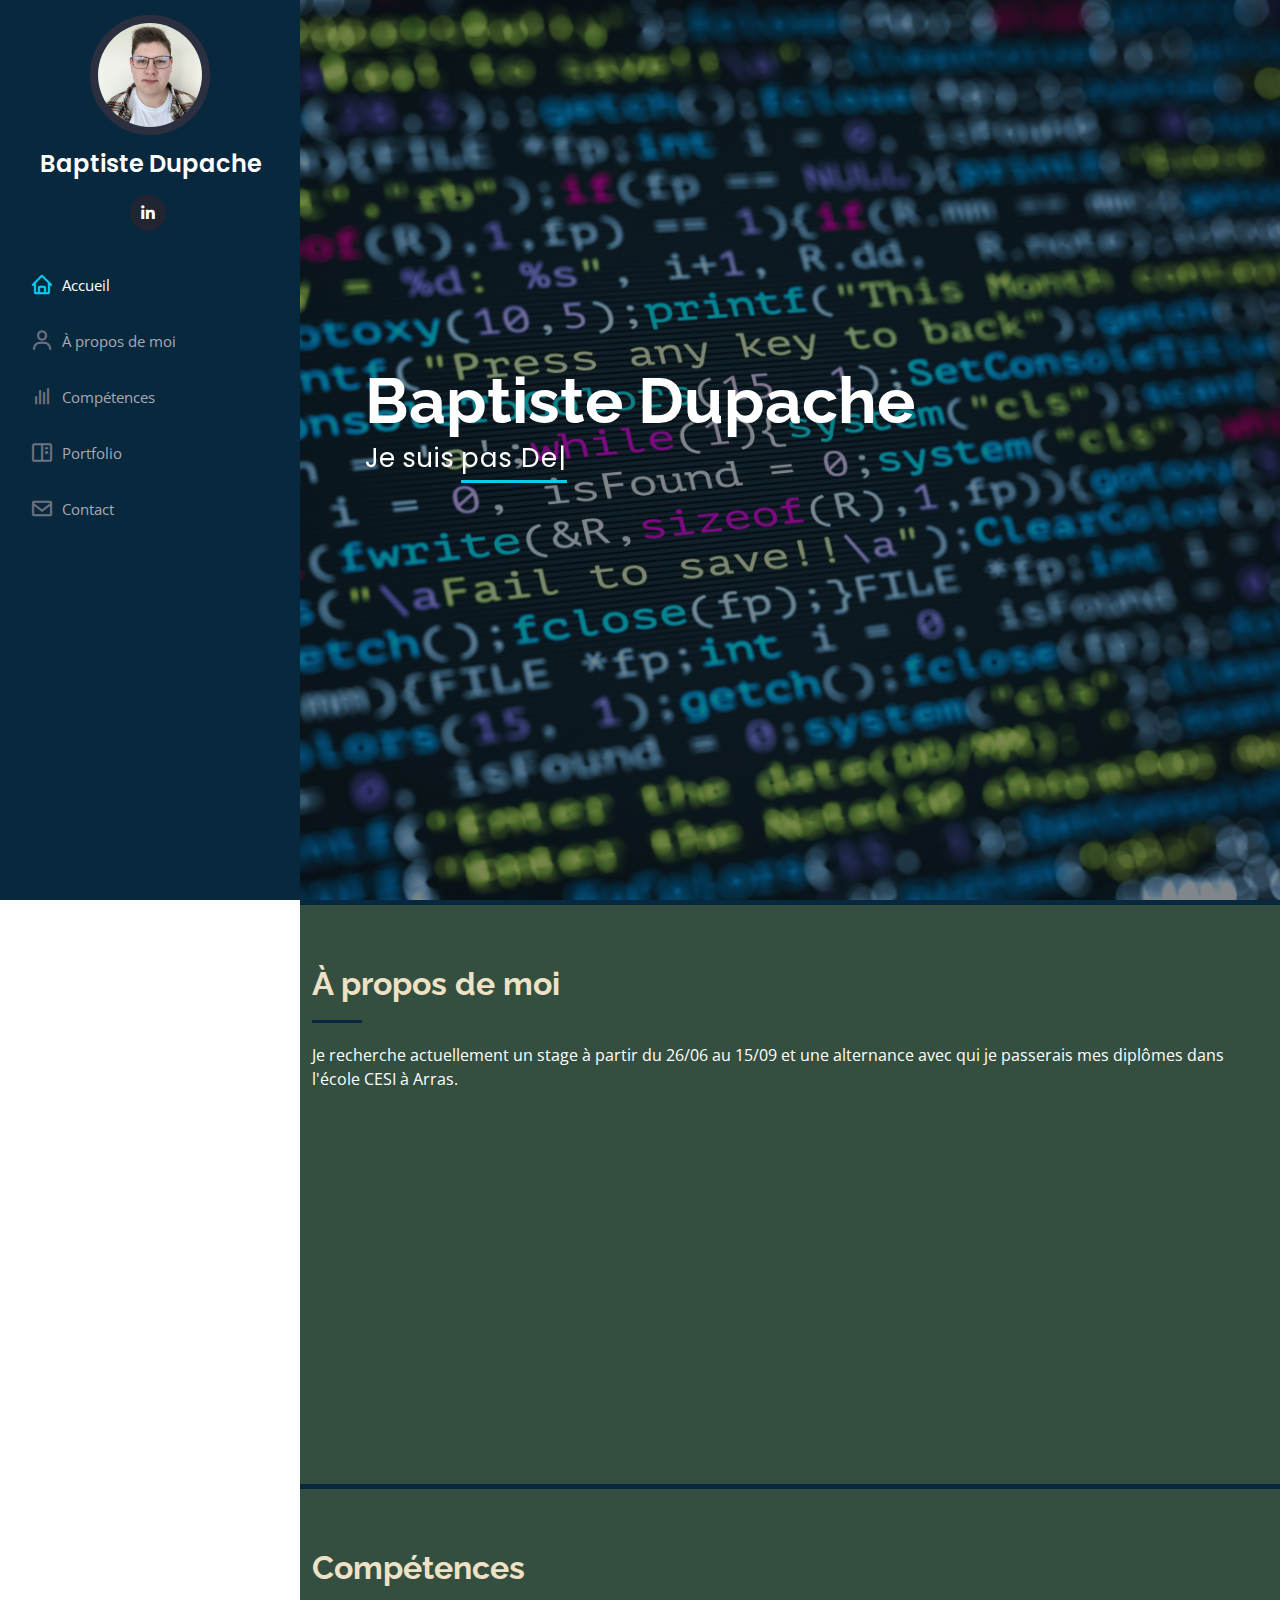
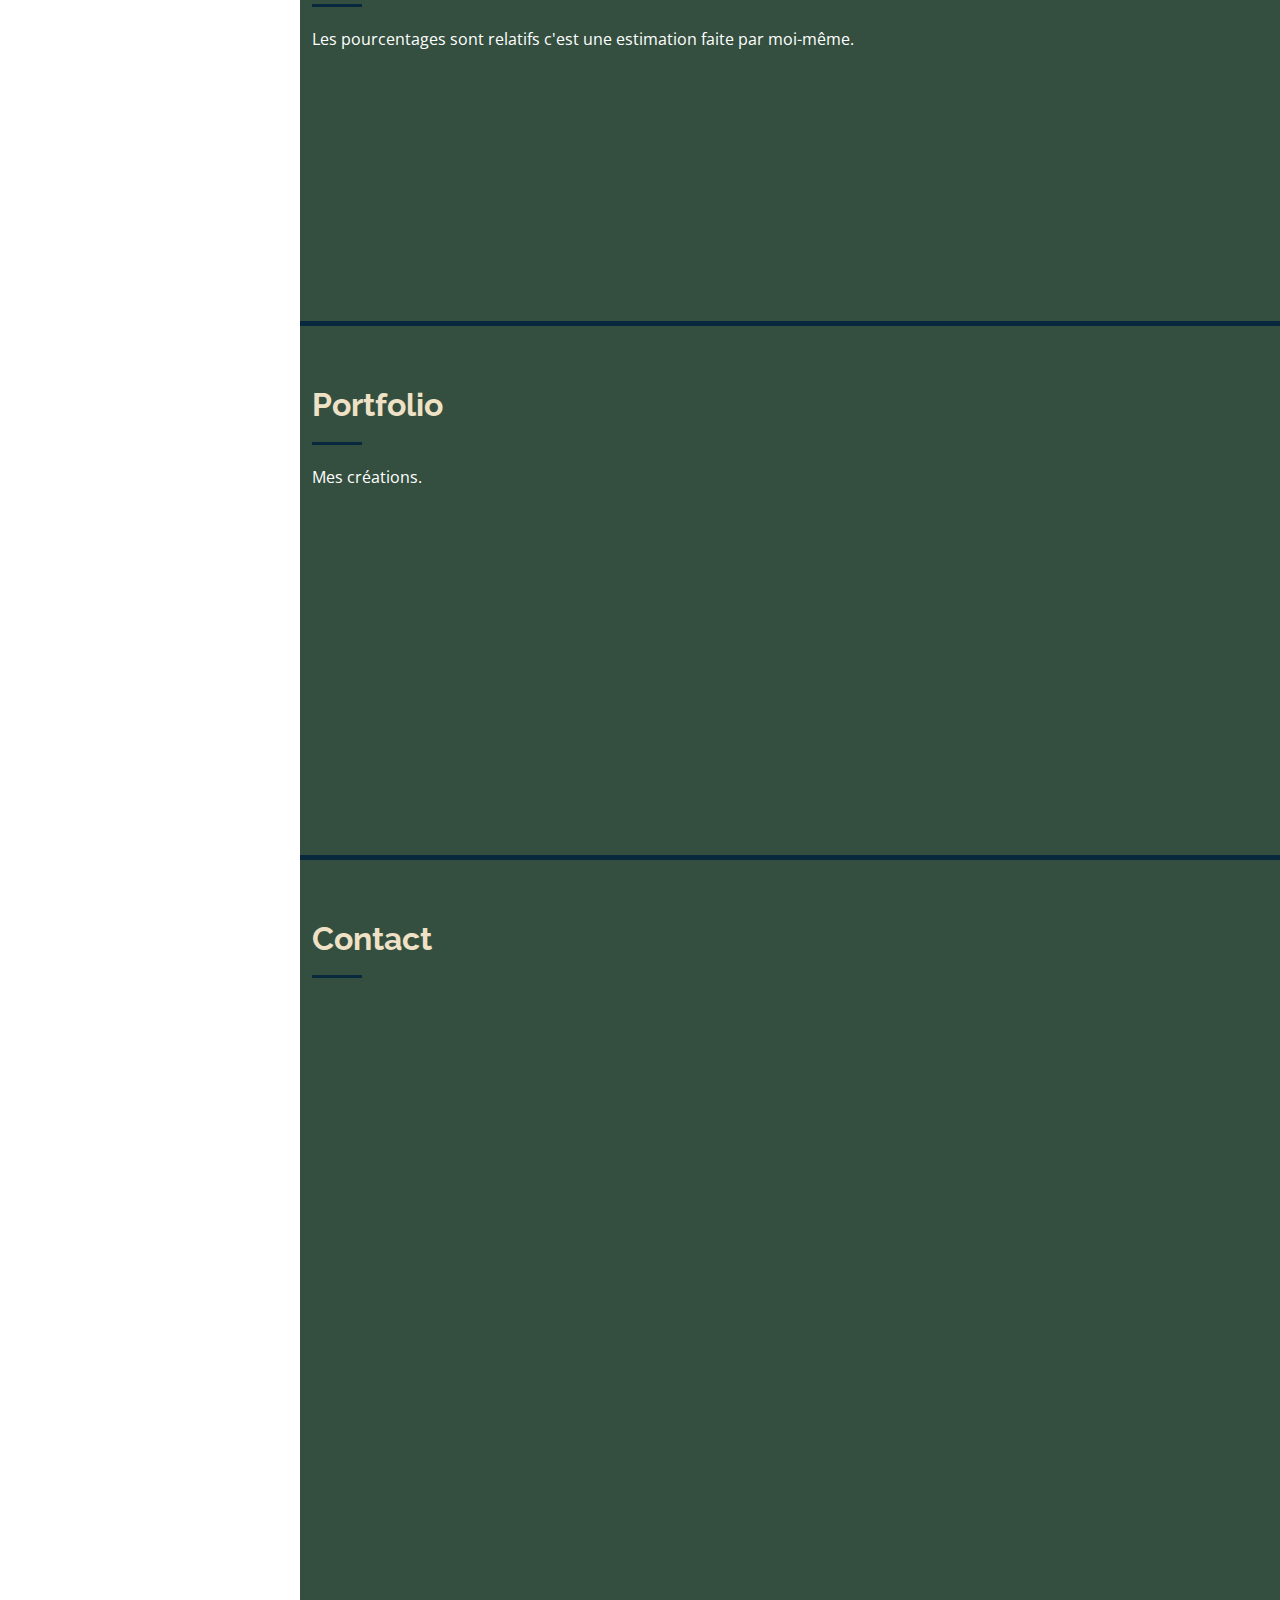
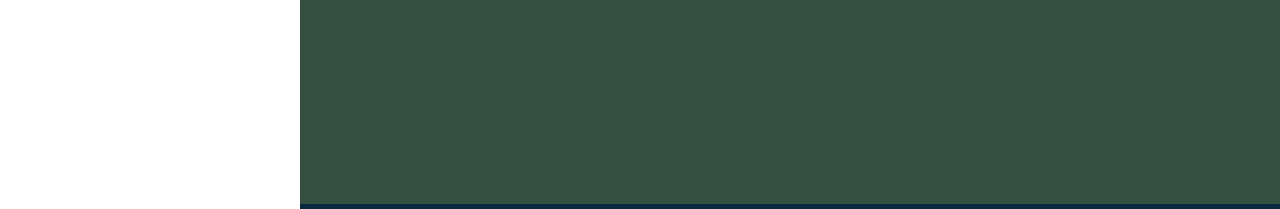
<file: index.html>
<!DOCTYPE html>
<html lang="fr">

<head>
    <meta charset="utf-8">
    <meta content="width=device-width, initial-scale=1.0" name="viewport">
    <meta content="" name="description">
    <meta content="" name="keywords">
    <title>Portfolio</title>
    <link href="../assets/img/favicon.png" rel="icon">
    <link
        href="https://fonts.googleapis.com/css?family=Open+Sans:300,300i,400,400i,600,600i,700,700i|Raleway:300,300i,400,400i,500,500i,600,600i,700,700i|Poppins:300,300i,400,400i,500,500i,600,600i,700,700i"
        rel="stylesheet">
    <link href="assets/vendor/aos/aos.css" rel="stylesheet">
    <link href="assets/vendor/bootstrap/css/bootstrap.min.css" rel="stylesheet">
    <link href="assets/vendor/bootstrap-icons/bootstrap-icons.css" rel="stylesheet">
    <link href="assets/vendor/boxicons/css/boxicons.min.css" rel="stylesheet">
    <link href="assets/vendor/glightbox/css/glightbox.min.css" rel="stylesheet">
    <link href="assets/vendor/swiper/swiper-bundle.min.css" rel="stylesheet">
    <link href="assets/css/light/light-style.css" rel="stylesheet">
    <!--<link href="assets/css/dark/style.css" rel="stylesheet">-->
</head>

<body>

    <!-- ======= Mobile nav toggle button ======= -->
    <i class="bi bi-list mobile-nav-toggle d-xl-none"></i>

    <!-- ======= Header ======= -->
    <header id="header">
        <div class="d-flex flex-column">

            <div class="profile">
                <img src="assets/img/pp.jpg" alt="" class="img-fluid rounded-circle">
                <h1 class="text-light"><a href="#">Baptiste Dupache</a></h1>
                <div class="social-links mt-3 text-center">
                    <a href="https://www.linkedin.com/in/baptiste-dupache-170640258/" target="_blank"
                        class="linkedin"><i class="bx bxl-linkedin"></i></a>
                </div>
            </div>

            <nav id="navbar" class="nav-menu navbar">
                <ul>
                    <li><a href="#hero" class="nav-link scrollto"><i class="bx bx-home"></i> <span>Accueil</span></a>
                    </li>
                    <li><a href="#about" class="nav-link scrollto"><i class="bx bx-user"></i> <span>À propos de
                                moi</span></a></li>
                    <li><a href="#skills" class="nav-link scrollto"><i class='bx bx-bar-chart'></i>
                            <span>Compétences</span></a></li>
                    <li><a href="#portfolio" class="nav-link scrollto"><i class="bx bx-book-content"></i>
                            <span>Portfolio</span></a></li>
                    <li><a href="#contact" class="nav-link scrollto"><i class="bx bx-envelope"></i>
                            <span>Contact</span></a></li>
                </ul>
            </nav><!-- .nav-menu -->
        </div>
    </header><!-- Fin Header -->



    <section id="hero" class="d-flex flex-column justify-content-center align-items-center">
        <div class="hero-container" data-aos="fade-in">
            <h1>Baptiste Dupache</h1>
            <p>Je suis <span class="typed" data-typed-items=" pas Designer, Développeur"></span></p>
        </div>
    </section>



    <main id="main">
        <section id="about" class="about">
            <div class="container">
                <div class="section-title">
                    <h2>À propos de moi</h2>
                    <p>Je recherche actuellement un stage à partir du 26/06 au 15/09 et une alternance avec qui je
                        passerais mes diplômes dans l'école CESI à Arras.</p>
                </div>
                <div class="row">
                    <div class="col-lg-4" data-aos="fade-right">
                        <img src="assets/img/pp.jpg" class="img-fluid" alt="">
                    </div>
                    <div class="col-lg-8 pt-4 pt-lg-0 content" data-aos="fade-left">
                        <h3>UI/UX Designer &amp; Web Developer.</h3>
                        <p class="fst-italic">J'apprends actuellement à les utiliser.</p>
                        <div class="row">
                            <div class="col-lg-6">
                                <ul>
                                    <li><i class="bi bi-chevron-right"></i> <strong>Date de naissance:</strong> <span>20
                                            Août 2004</span></li>
                                    <li><i class="bi bi-chevron-right"></i> <strong>Github:</strong> <span><a
                                                href="https://github.com/Veltako"
                                                target="_blank">https://github.com/Veltako</a></span></li>
                                    <li><i class="bi bi-chevron-right"></i> <strong>Tél:</strong> <span>+33 06 23 63 08
                                            86</span></li>
                                    <li><i class="bi bi-chevron-right"></i> <strong>Ville:</strong> <span>Lens,
                                            62300</span></li>
                                </ul>
                            </div>
                            <div class="col-lg-6">
                                <ul>
                                    <li><i class="bi bi-chevron-right"></i> <strong>Âge:</strong> <span>18 ans</span>
                                    </li>
                                    <li><i class="bi bi-chevron-right"></i> <strong>Niveau d'étude:</strong> <span>En
                                            formation</span></li>
                                    <li><i class="bi bi-chevron-right"></i> <strong>Email:</strong>
                                        <span>baptistedupache@gmail.com</span></li>
                                    <li><i class="bi bi-chevron-right"></i> <strong>Disponibilité:</strong> <span>Tout
                                            le temps</span></li>
                                </ul>
                            </div>
                        </div>
                    </div>
                </div>
            </div>
        </section>
        <section id="skills" class="skills section-bg">

            <div class="container">
                <div class="section-title">
                    <h2>Compétences</h2>
                    <p>Les pourcentages sont relatifs c'est une estimation faite par moi-même.</p>
                </div>

                <div class="row skills-content">
                    <div class="col-lg-6" data-aos="fade-up">
                        <div class="progress">
                            <span class="skill">HTML <i class="val">30%</i></span>
                            <div class="progress-bar-wrap">
                                <div class="progress-bar" role="progressbar" aria-valuenow="30" aria-valuemin="0"
                                    aria-valuemax="100"></div>
                            </div>
                        </div>

                        <div class="progress">
                            <span class="skill">CSS <i class="val">10%</i></span>
                            <div class="progress-bar-wrap">
                                <div class="progress-bar" role="progressbar" aria-valuenow="10" aria-valuemin="0"
                                    aria-valuemax="100"></div>
                            </div>
                        </div>

                        <div class="progress">
                            <span class="skill">JavaScript <i class="val">1%</i></span>
                            <div class="progress-bar-wrap">
                                <div class="progress-bar" role="progressbar" aria-valuenow="1" aria-valuemin="0"
                                    aria-valuemax="100"></div>
                            </div>
                        </div>
                    </div>

                    <div class="col-lg-6" data-aos="fade-up" data-aos-delay="100">
                        <div class="progress">
                            <span class="skill">PHP <i class="val">0%</i></span>
                            <div class="progress-bar-wrap">
                                <div class="progress-bar" role="progressbar" aria-valuenow="0" aria-valuemin="0"
                                    aria-valuemax="100"></div>
                            </div>
                        </div>

                        <div class="progress">
                            <span class="skill">WordPress/CMS <i class="val">0%</i></span>
                            <div class="progress-bar-wrap">
                                <div class="progress-bar" role="progressbar" aria-valuenow="0" aria-valuemin="0"
                                    aria-valuemax="100"></div>
                            </div>
                        </div>

                        <div class="progress">
                            <span class="skill">Photoshop <i class="val">5%</i></span>
                            <div class="progress-bar-wrap">
                                <div class="progress-bar" role="progressbar" aria-valuenow="5" aria-valuemin="0"
                                    aria-valuemax="100"></div>
                            </div>
                        </div>
                    </div>
                </div>
            </div>
        </section>
        <section id="portfolio" class="portfolio section-bg">
            <div class="container">

                <div class="section-title">
                    <h2>Portfolio</h2>
                    <p>Mes créations.</p>
                </div>

                <div class="row" data-aos="fade-up">
                    <div class="col-lg-12 d-flex justify-content-center">
                        <ul id="portfolio-flters">
                            <li data-filter="*" class="filter-active">Tout</li>
                            <li data-filter=".filter-app">App</li>
                            <li data-filter=".filter-card">Carte</li>
                            <li data-filter=".filter-web">Site</li>
                        </ul>
                    </div>
                </div>

                <div class="row portfolio-container" data-aos="fade-up" data-aos-delay="100">

                    <div class="col-lg-4 col-md-6 portfolio-item filter-web">
                        <div class="portfolio-wrap">
                            <img src="assets/img/portfolio/1610382903-4670-card.jpg" class="img-fluid"
                                alt="logo phasmophobia">
                            <div class="portfolio-links">
                                <a href="assets/img/portfolio/1610382903-4670-card.jpg"
                                    data-gallery="portfolioGallery" class="portfolio-lightbox" title="Site 1"><i
                                        class="bx bx-plus"></i></a>
                                <a href="portfolio-details.html" title="Plus de détails"><i class="bx bx-link"></i></a>
                            </div>
                        </div>
                    </div>

                </div>

            </div>
        </section>
        <section id="contact" class="contact">
            <div class="container">

                <div class="section-title">
                    <h2>Contact</h2>
                </div>

                <div class="row" data-aos="fade-in">

                    <div class="col-lg-5 d-flex align-items-stretch">
                        <div class="info">
                            <div class="address">
                                <i class="bi bi-geo-alt"></i>
                                <h4>Adresse:</h4>
                                <p>58 rue de bretagne, Lens 62300</p>
                            </div>

                            <div class="email">
                                <i class="bi bi-envelope"></i>
                                <h4>Email:</h4>
                                <p>baptistedupache@gmail.com</p>
                            </div>

                            <div class="phone">
                                <i class="bi bi-phone"></i>
                                <h4>Téléphone:</h4>
                                <p>+33 06 23 63 08 86</p>
                            </div>

                            <iframe
                                src="https://www.google.com/maps/embed?pb=!1m18!1m12!1m3!1d68381.90876490044!2d2.8281718185941482!3d50.436296922658435!2m3!1f0!2f0!3f0!3m2!1i1024!2i768!4f13.1!3m3!1m2!1s0x47dd305f6f4ca1b9%3A0x40af13e8163e670!2sLens!5e0!3m2!1sfr!2sfr!4v1678194215288!5m2!1sfr!2sfr"
                                frameborder="0" style="border:0; width: 100%; height: 290px;" allowfullscreen></iframe>
                        </div>

                    </div>

                    <div class="col-lg-7 mt-5 mt-lg-0 d-flex align-items-stretch">
                        <form action="assets/php/php-email-form.php" method="post" role="form" class="php-email-form">
                            <div class="row">

                                <div class="form-group col-md-6">
                                    <label for="name">Votre nom</label>
                                    <input type="text" name="name" class="form-control" id="name" required>
                                </div>

                                <div class="form-group col-md-6">
                                    <label for="name">Votre E-mail</label>
                                    <input type="email" class="form-control" name="email" id="email" required>
                                </div>
                            </div>

                            <div class="form-group">
                                <label for="name">Sujet</label>
                                <input type="text" class="form-control" name="subject" id="subject" required>
                            </div>

                            <div class="form-group">
                                <label for="name">Message</label>
                                <textarea class="form-control" name="message" rows="10" required></textarea>
                            </div>

                            <div class="form-group">
                                <label for="groupe" class="test">Type de contrat.</label>
                                <select name="groupe" id="groupe">
                                    <option value="0">Veuillez sélectionner le type de contrat</option>
                                    <option value="1">Stage</option>
                                    <option value="2">Alternance</option>
                                    <option value="3">Les deux</option>
                                </select>
                            </div>

                            <div class="my-3">
                                <div class="loading">Loading</div>
                                <div class="error-message"></div>
                                <div class="sent-message">Votre message à bien était envoyer. Merci!</div>
                            </div>
                            <div class="text-center"><button type="submit" value="Enregistrer">Envoyer un
                                    message</button></div>
                        </form>
                    </div>

                </div>

            </div>
        </section>
    </main>
    <a href="#" class="back-to-top d-flex align-items-center justify-content-center"><i
            class="bi bi-arrow-up-short"></i></a>
    <script src="assets/vendor/purecounter/purecounter_vanilla.js"></script>
    <script src="assets/vendor/aos/aos.js"></script>
    <script src="assets/vendor/bootstrap/js/bootstrap.bundle.min.js"></script>
    <script src="assets/vendor/glightbox/js/glightbox.min.js"></script>
    <script src="assets/vendor/isotope-layout/isotope.pkgd.min.js"></script>
    <script src="assets/vendor/swiper/swiper-bundle.min.js"></script>
    <script src="assets/vendor/typed.js/typed.min.js"></script>
    <script src="assets/vendor/waypoints/noframework.waypoints.js"></script>
    <script src="assets/vendor/php-email-form/validate.js"></script>
    <script src="assets/js/main.js"></script>

</body>

</html>
</file>
<file: assets/css/light/light-style.css>
/*--------------------------------------------------------------
# General
--------------------------------------------------------------*/
:root{
  --jaune: #ffec00;
  --rouge: #EEE1C6;
  --gris: /* #001b23 */ #08283E;
  --bleu: #0dcaf0;
  --bar: #888888;
  --bleuvomi: #00516a;
}

body {
  font-family: "Open Sans", sans-serif;
  color: #272829;
}

a {
  color: white;
  text-decoration: none;
}

a:hover {
  color: var(--bleu);
  text-decoration: none;
}

h1,
h2,
h3,
h4,
h5,
h6 {
  font-family: "Raleway", sans-serif;
}

/*--------------------------------------------------------------
# Back to top button
--------------------------------------------------------------*/
.back-to-top {
  position: fixed;
  visibility: hidden;
  opacity: 0;
  right: 15px;
  bottom: 15px;
  z-index: 996;
  background: var(--bleuvomi);
  border: 3px solid black;
  width: 40px;
  height: 40px;
  border-radius: 50px;
  transition: all 0.4s;
}

.back-to-top i {
  font-size: 28px;
  color: #ffffff;
  line-height: 0;
}

.back-to-top.active {
  visibility: visible;
  opacity: 1;
}

/*--------------------------------------------------------------
# Header
--------------------------------------------------------------*/
#header {
  position: fixed;
  top: 0;
  left: 0;
  bottom: 0;
  width: 300px;
  transition: all ease-in-out 0.5s;
  z-index: 9997;
  transition: all 0.5s;
  padding: 0 15px;
  background: var(--gris);
  overflow-y: auto;
}

#header .profile img {
  margin: 15px auto;
  display: block;
  width: 120px;
  border: 8px solid #2c2f3f;
}

#header .profile h1 {
  font-size: 24px;
  margin: 0;
  padding: 0;
  font-weight: 600;
  -moz-text-align-last: center;
  text-align-last: center;
  font-family: "Poppins", sans-serif;
}

#header .profile h1 a,
#header .profile h1 a:hover {
  color: #fff;
  text-decoration: none;
}

#header .profile .social-links a {
  font-size: 18px;
  display: inline-block;
  background: #212431;
  color: #fff;
  line-height: 1;
  padding: 8px 0;
  margin-right: 4px;
  border-radius: 50%;
  text-align: center;
  width: 36px;
  height: 36px;
  transition: 0.3s;
}

#header .profile .social-links a:hover {
  background: var(--bleu);
  color: #050011;
  text-decoration: none;
}

.line{
  border-top: var(--bleu);
}

#main {
  margin-left: 300px;
}

@media (max-width: 1199px) {
  #header {
    left: -300px;
  }

  #main {
    margin-left: 0;
  }
}

/*--------------------------------------------------------------
# Navigation Menu
--------------------------------------------------------------*/
/* Desktop Navigation */
.nav-menu {
  padding: 30px 0 0 0;
}

.nav-menu * {
  margin: 0;
  padding: 0;
  list-style: none;
}

.nav-menu>ul>li {
  position: relative;
  white-space: nowrap;
}

.nav-menu a,
.nav-menu a:focus {
  display: flex;
  align-items: center;
  color: #a8a9b4;
  padding: 12px 15px;
  margin-bottom: 8px;
  transition: 0.3s;
  font-size: 15px;
}

.nav-menu a i,
.nav-menu a:focus i {
  font-size: 24px;
  padding-right: 8px;
  color: #6f7180;
}

.nav-menu a:hover,
.nav-menu .active,
.nav-menu .active:focus,
.nav-menu li:hover>a {
  text-decoration: none;
  color: #fff;
}

.nav-menu a:hover i,
.nav-menu .active i,
.nav-menu .active:focus i,
.nav-menu li:hover>a i {
  color: var(--bleu);
}

/* Mobile Navigation */
.mobile-nav-toggle {
  position: fixed;
  right: 15px;
  top: 15px;
  z-index: 9998;
  border: 0;
  font-size: 24px;
  transition: all 0.4s;
  outline: none !important;
  background-color: #000000;
  color: #ffffff;
  width: 40px;
  height: 40px;
  display: inline-flex;
  align-items: center;
  justify-content: center;
  line-height: 0;
  border-radius: 50px;
  cursor: pointer;
}

.mobile-nav-active {
  overflow: hidden;
}

.mobile-nav-active #header {
  left: 0;
}

/*--------------------------------------------------------------
# Hero Section
--------------------------------------------------------------*/
#hero {
  width: 100%;
  height: 100vh;
  background: url("../../img/space.jpg") top center;
  background-size: cover;
}

#hero:before {
  content: "";
  background: rgba(5, 13, 24, 0.5);
  position: absolute;
  bottom: 0;
  top: 0;
  left: 0;
  right: 0;
  z-index: 1;
}

#hero .hero-container {
  position: relative;
  z-index: 2;
  min-width: 300px;
}

#hero h1 {
  margin: 0 0 10px 0;
  font-size: 64px;
  font-weight: 700;
  line-height: 56px;
  color: #fff;
}

#hero p {
  color: #fff;
  margin-bottom: 50px;
  font-size: 26px;
  font-family: "Poppins", sans-serif;
}

#hero p span {
  color: #fff;
  padding-bottom: 4px;
  letter-spacing: 1px;
  border-bottom: 3px solid var(--bleu);
}

@media (min-width: 1024px) {
  #hero {
    background-attachment: fixed;
  }
}

@media (max-width: 768px) {
  #hero h1 {
    font-size: 28px;
    line-height: 36px;
  }

  #hero h2 {
    font-size: 18px;
    line-height: 24px;
    margin-bottom: 30px;
  }
}

/*--------------------------------------------------------------
# Sections General
--------------------------------------------------------------*/
section {
  padding: 60px 0;
  overflow: hidden;
}

.section-bg {
  background: #344f3f;
}

.section-title {
  padding-bottom: 30px;
  color: white;
}

.section-title h2 {
  font-size: 32px;
  font-weight: bold;
  margin-bottom: 20px;
  padding-bottom: 20px;
  position: relative;
  color: var(--rouge);
}

.section-title h2::after {
  content: "";
  position: absolute;
  display: block;
  width: 50px;
  height: 3px;
  background: var(--gris);
  bottom: 0;
  left: 0;
}

.section-title p {
  margin-bottom: 0;
}

.about{
  background: #344f3f;
   border-top: 5px solid var(--gris);
  border-bottom: 5px solid var(--gris);
}

.contact{
  background: #344f3f;
  border-top: 5px solid var(--gris);
  border-bottom: 5px solid var(--gris);
}

.skills{
  background: #344f3f;
   border-bottom: 5px solid var(--gris);
}

/*--------------------------------------------------------------
# About
--------------------------------------------------------------*/
.about .content h3 {
  font-weight: 700;
  font-size: 26px;
  color: var(--rouge);
}

.about .content ul {
  list-style: none;
  padding: 0;
}

.about .content ul li {
  margin-bottom: 20px;
  display: flex;
  align-items: center;
}

.about .content ul strong {
  margin-right: 10px;
}

.about .content ul i {
  font-size: 16px;
  margin-right: 5px;
  color: var(--rouge);
  line-height: 0;
}

.fst-italic {
  color: white;
  margin-bottom: 20px;
}

.col-lg-6 li {
  color: #ffffff;
}

/*--------------------------------------------------------------
# Skills
--------------------------------------------------------------*/
.skills .progress {
  height: 60px;
  display: block;
  background: none;
  border-radius: 0;
}

.skills .progress .skill {
  padding: 0;
  margin: 0 0 6px 0;
  text-transform: uppercase;
  display: block;
  font-weight: 600;
  font-family: "Poppins", sans-serif;
  color: #ffffff;
}

.skills .progress .skill .val {
  float: right;
  font-style: normal;
}

.skills .progress-bar-wrap {
  background: var(--bar);
  height: 10px;
}

.skills .progress-bar {
  width: 1px;
  height: 10px;
  transition: 0.9s;
  background-color: var(--gris);
}

/*--------------------------------------------------------------
# Portfolio
--------------------------------------------------------------*/
.portfolio .portfolio-item {
  margin-bottom: 30px;
}

.portfolio #portfolio-flters {
  padding: 0;
  margin: 0 auto 35px auto;
  list-style: none;
  text-align: center;
  background: var(--gris);
  border-radius: 50px;
  padding: 2px 15px;
}

.portfolio #portfolio-flters li {
  cursor: pointer;
  display: inline-block;
  padding: 10px 15px 8px 15px;
  font-size: 14px;
  font-weight: 600;
  line-height: 1;
  text-transform: uppercase;
  color: #3f3f3f;
  margin-bottom: 5px;
  transition: all 0.3s ease-in-out;
}

.portfolio #portfolio-flters li:hover,
.portfolio #portfolio-flters li.filter-active {
  color: var(--bleu);
}

.portfolio #portfolio-flters li:last-child {
  margin-right: 0;
}

.portfolio .portfolio-wrap {
  transition: 0.3s;
  position: relative;
  overflow: hidden;
  z-index: 1;
}

.portfolio .portfolio-wrap::before {
  content: "";
  background: rgba(255, 255, 255, 0.5);
  position: absolute;
  left: 0;
  right: 0;
  top: 0;
  bottom: 0;
  transition: all ease-in-out 0.3s;
  z-index: 2;
  opacity: 0;
}

.portfolio .portfolio-wrap .portfolio-links {
  opacity: 1;
  left: 0;
  right: 0;
  bottom: -60px;
  z-index: 3;
  position: absolute;
  transition: all ease-in-out 0.3s;
  display: flex;
  justify-content: center;
}

.portfolio .portfolio-wrap .portfolio-links a {
  color: #000000;
  font-size: 28px;
  text-align: center;
  background: var(--rouge);
  transition: 0.3s;
  width: 50%;
}

.portfolio .portfolio-wrap .portfolio-links a:hover {
  background: #000000;
  color: var(--bleu);
}

.portfolio .portfolio-wrap .portfolio-links a+a {
  border-left: 1px solid #000000;
}

.portfolio .portfolio-wrap:hover::before {
  top: 0;
  left: 0;
  right: 0;
  bottom: 0;
  opacity: 1;
}

.portfolio .portfolio-wrap:hover .portfolio-links {
  opacity: 1;
  bottom: 0;
}

/*--------------------------------------------------------------
# Portfolio Details
--------------------------------------------------------------*/
.portfolio-details {
  padding-top: 40px;
}

.portfolio-details .portfolio-details-slider img {
  width: 100%;
}

.portfolio-details .portfolio-details-slider .swiper-pagination {
  margin-top: 20px;
  position: relative;
}

.portfolio-details .portfolio-details-slider .swiper-pagination .swiper-pagination-bullet-active {
  background-color: var(--rouge);
}

.portfolio-details .portfolio-info {
  padding: 30px;
  box-shadow: 0px 0 30px rgba(5, 13, 24, 0.08);
}

.portfolio-details .portfolio-info h3 {
  font-size: 22px;
  font-weight: 700;
  margin-bottom: 20px;
  padding-bottom: 20px;
  border-bottom: 1px solid #eee;
}

.portfolio-details .portfolio-info ul {
  list-style: none;
  padding: 0;
  font-size: 15px;
}

.portfolio-details .portfolio-info ul li+li {
  margin-top: 10px;
}

.portfolio-details .portfolio-description {
  padding-top: 30px;
}

.portfolio-details .portfolio-description h2 {
  font-size: 26px;
  font-weight: 700;
  margin-bottom: 20px;
}

.portfolio-details .portfolio-description p {
  padding: 0;
}

/*--------------------------------------------------------------
# Contact
--------------------------------------------------------------*/
.contact {
  padding-bottom: 130px;
}

.contact .info {
  padding: 30px;
  background: var(--gris);
  width: 100%;
  box-shadow: 0 0 24px 0 rgba(0, 0, 0, 0.12);
}

.contact .info i {
  font-size: 20px;
  float: left;
  width: 44px;
  height: 44px;
  background: var(--bleuvomi);
  display: flex;
  justify-content: center;
  align-items: center;
  border-radius: 50px;
  transition: all 0.3s ease-in-out;
}

.contact .info h4 {
  padding: 0 0 0 60px;
  font-size: 22px;
  font-weight: 600;
  margin-bottom: 5px;
  color: #ffffff;
}

.contact .info p {
  padding: 0 0 10px 60px;
  margin-bottom: 20px;
  font-size: 14px;
  color: rgb(173, 173, 173);
}

.contact .info .email p {
  padding-top: 5px;
}

.contact .info .email:hover i,
.contact .info .address:hover i,
.contact .info .phone:hover i {
  background: var(--bleu);
  color: #000000;
}

.contact .php-email-form {
  width: 100%;
  padding: 30px;
  background: var(--gris);
  color: white;
  box-shadow: 0 0 24px 0 rgba(0, 0, 0, 0.12);
}

.contact .php-email-form .form-group {
  padding-bottom: 8px;
}

.contact .php-email-form .validate {
  display: none;
  color: red;
  margin: 0 0 15px 0;
  font-weight: 400;
  font-size: 13px;
}

.contact .php-email-form .error-message {
  display: none;
  color: #fff;
  background: #ed3c0d;
  text-align: left;
  padding: 15px;
  font-weight: 600;
}

.contact .php-email-form .error-message br+br {
  margin-top: 25px;
}

.contact .php-email-form .sent-message {
  display: none;
  color: #fff;
  background: #18d26e;
  text-align: center;
  padding: 15px;
  font-weight: 600;
}

.contact .php-email-form .loading {
  display: none;
  background: #fff;
  text-align: center;
  padding: 15px;
}

.contact .php-email-form .loading:before {
  content: "";
  display: inline-block;
  border-radius: 50%;
  width: 24px;
  height: 24px;
  margin: 0 10px -6px 0;
  border: 3px solid #18d26e;
  border-top-color: #eee;
  -webkit-animation: animate-loading 1s linear infinite;
  animation: animate-loading 1s linear infinite;
}

.contact .php-email-form .form-group {
  margin-bottom: 15px;
}

.contact .php-email-form label {
  padding-bottom: 8px;
}

.contact .php-email-form input,
.contact .php-email-form textarea {
  border-radius: 0;
  box-shadow: none;
  font-size: 14px;
}

.contact .php-email-form input {
  height: 44px;
  background: rgb(232, 232, 232);
}

.contact .php-email-form textarea {
  padding: 10px 15px;
  background: rgb(232, 232, 232);
}

.contact .php-email-form button[type=submit] {
  background: var(--bleuvomi);
  border: 0;
  padding: 10px 24px;
  color: #000000;
  transition: 0.4s;
  border-radius: 4px;
}

.contact .php-email-form button[type=submit]:hover {
  background: var(--bleu);
}

@-webkit-keyframes animate-loading {
  0% {
    transform: rotate(0deg);
  }

  100% {
    transform: rotate(360deg);
  }
}

@keyframes animate-loading {
  0% {
    transform: rotate(0deg);
  }

  100% {
    transform: rotate(360deg);
  }
}
/*--------------------------------------------------------------
# Footer
--------------------------------------------------------------*/
#footer {
  padding: 15px;
  color: #f4f6fd;
  font-size: 14px;
  position: fixed;
  left: 0;
  bottom: 0;
  width: 300px;
  z-index: 9999;
  background: #040b14;
}

#footer .copyright {
  text-align: center;
}

#footer .credits {
  padding-top: 5px;
  text-align: center;
  font-size: 13px;
  color: #eaebf0;
}

@media (max-width: 1199px) {
  #footer {
    position: static;
    width: auto;
    padding-right: 20px;
  }
}

/*--------------------------------------------------------------
. Card
--------------------------------------------------------------*/
</file>
<file: assets/css/dark/style.css>
/*--------------------------------------------------------------
# General
--------------------------------------------------------------*/
:root{
  --jaune: #ffec00;
}

body {
  font-family: "Open Sans", sans-serif;
  color: #272829;
}

a {
  color: var(--jaune);
  text-decoration: none;
}

a:hover {
  color: var(--jaune);
  text-decoration: none;
}

h1,
h2,
h3,
h4,
h5,
h6 {
  font-family: "Raleway", sans-serif;
}

/*--------------------------------------------------------------
# Back to top button
--------------------------------------------------------------*/
.back-to-top {
  position: fixed;
  visibility: hidden;
  opacity: 0;
  right: 15px;
  bottom: 15px;
  z-index: 996;
  background: black;
  border: 3px solid black;
  width: 40px;
  height: 40px;
  border-radius: 50px;
  transition: all 0.4s;
}

.back-to-top i {
  font-size: 28px;
  color: #ffffff;
  line-height: 0;
}

.back-to-top:hover {
  background: var(--jaune);
}

.back-to-top.active {
  visibility: visible;
  opacity: 1;
}

/*--------------------------------------------------------------
# Header
--------------------------------------------------------------*/
#header {
  position: fixed;
  top: 0;
  left: 0;
  bottom: 0;
  width: 300px;
  transition: all ease-in-out 0.5s;
  z-index: 9997;
  transition: all 0.5s;
  padding: 0 15px;
  background: #000000;
  overflow-y: auto;
}

#header .profile img {
  margin: 15px auto;
  display: block;
  width: 120px;
  border: 8px solid #2c2f3f;
}

#header .profile h1 {
  font-size: 24px;
  margin: 0;
  padding: 0;
  font-weight: 600;
  -moz-text-align-last: center;
  text-align-last: center;
  font-family: "Poppins", sans-serif;
}

#header .profile h1 a,
#header .profile h1 a:hover {
  color: #fff;
  text-decoration: none;
}

#header .profile .social-links a {
  font-size: 18px;
  display: inline-block;
  background: #212431;
  color: #fff;
  line-height: 1;
  padding: 8px 0;
  margin-right: 4px;
  border-radius: 50%;
  text-align: center;
  width: 36px;
  height: 36px;
  transition: 0.3s;
}

#header .profile .social-links a:hover {
  background: var(--jaune);
  color: #050011;
  text-decoration: none;
}

.line{
  border-top: var(--jaune);
}

#main {
  margin-left: 300px;
}

@media (max-width: 1199px) {
  #header {
    left: -300px;
  }

  #main {
    margin-left: 0;
  }
}

/*--------------------------------------------------------------
# Navigation Menu
--------------------------------------------------------------*/
/* Desktop Navigation */
.nav-menu {
  padding: 30px 0 0 0;
}

.nav-menu * {
  margin: 0;
  padding: 0;
  list-style: none;
}

.nav-menu>ul>li {
  position: relative;
  white-space: nowrap;
}

.nav-menu a,
.nav-menu a:focus {
  display: flex;
  align-items: center;
  color: #a8a9b4;
  padding: 12px 15px;
  margin-bottom: 8px;
  transition: 0.3s;
  font-size: 15px;
}

.nav-menu a i,
.nav-menu a:focus i {
  font-size: 24px;
  padding-right: 8px;
  color: #6f7180;
}

.nav-menu a:hover,
.nav-menu .active,
.nav-menu .active:focus,
.nav-menu li:hover>a {
  text-decoration: none;
  color: #fff;
}

.nav-menu a:hover i,
.nav-menu .active i,
.nav-menu .active:focus i,
.nav-menu li:hover>a i {
  color: var(--jaune);
}

/* Mobile Navigation */
.mobile-nav-toggle {
  position: fixed;
  right: 15px;
  top: 15px;
  z-index: 9998;
  border: 0;
  font-size: 24px;
  transition: all 0.4s;
  outline: none !important;
  background-color: #000000;
  color: #ffffff;
  width: 40px;
  height: 40px;
  display: inline-flex;
  align-items: center;
  justify-content: center;
  line-height: 0;
  border-radius: 50px;
  cursor: pointer;
}

.mobile-nav-active {
  overflow: hidden;
}

.mobile-nav-active #header {
  left: 0;
}

/*--------------------------------------------------------------
# Hero Section
--------------------------------------------------------------*/
#hero {
  width: 100%;
  height: 100vh;
  background: url("../../img/space.jpg") top center;
  background-size: cover;
}

#hero:before {
  content: "";
  background: rgba(5, 13, 24, 0.3);
  position: absolute;
  bottom: 0;
  top: 0;
  left: 0;
  right: 0;
  z-index: 1;
}

#hero .hero-container {
  position: relative;
  z-index: 2;
  min-width: 300px;
}

#hero h1 {
  margin: 0 0 10px 0;
  font-size: 64px;
  font-weight: 700;
  line-height: 56px;
  color: #fff;
}

#hero p {
  color: #fff;
  margin-bottom: 50px;
  font-size: 26px;
  font-family: "Poppins", sans-serif;
}

#hero p span {
  color: #fff;
  padding-bottom: 4px;
  letter-spacing: 1px;
  border-bottom: 3px solid var(--jaune);
}

@media (min-width: 1024px) {
  #hero {
    background-attachment: fixed;
  }
}

@media (max-width: 768px) {
  #hero h1 {
    font-size: 28px;
    line-height: 36px;
  }

  #hero h2 {
    font-size: 18px;
    line-height: 24px;
    margin-bottom: 30px;
  }
}

/*--------------------------------------------------------------
# Sections General
--------------------------------------------------------------*/
section {
  padding: 60px 0;
  overflow: hidden;
}

.section-bg {
  background: #0D0D0D;
}

.section-title {
  padding-bottom: 30px;
  color: #adadad;
}

.section-title h2 {
  font-size: 32px;
  font-weight: bold;
  margin-bottom: 20px;
  padding-bottom: 20px;
  position: relative;
  color: #ffffff;
}

.section-title h2::after {
  content: "";
  position: absolute;
  display: block;
  width: 50px;
  height: 3px;
  background: var(--jaune);
  bottom: 0;
  left: 0;
}

.section-title p {
  margin-bottom: 0;
}

.about{
  background: #0D0D0D;
  border-top: 3px solid var(--jaune);
  border-bottom: 3px solid var(--jaune);
}

.contact{
  background: #0D0D0D;
  border-top: 3px solid var(--jaune);
  border-bottom: 3px solid var(--jaune);
}

.skills{
  border-bottom: 3px solid var(--jaune);
}

/*--------------------------------------------------------------
# About
--------------------------------------------------------------*/
.about .content h3 {
  font-weight: 700;
  font-size: 26px;
  color: var(--jaune);
}

.about .content ul {
  list-style: none;
  padding: 0;
}

.about .content ul li {
  margin-bottom: 20px;
  display: flex;
  align-items: center;
}

.about .content ul strong {
  margin-right: 10px;
}

.about .content ul i {
  font-size: 16px;
  margin-right: 5px;
  color: var(--jaune);
  line-height: 0;
}

.fst-italic {
  color: white;
  margin-bottom: 20px;
}

.col-lg-6 li {
  color: #adadad;
}

/*--------------------------------------------------------------
# Skills
--------------------------------------------------------------*/
.skills .progress {
  height: 60px;
  display: block;
  background: none;
  border-radius: 0;
}

.skills .progress .skill {
  padding: 0;
  margin: 0 0 6px 0;
  text-transform: uppercase;
  display: block;
  font-weight: 600;
  font-family: "Poppins", sans-serif;
  color: #ffffff;
}

.skills .progress .skill .val {
  float: right;
  font-style: normal;
}

.skills .progress-bar-wrap {
  background: #626262;
  height: 10px;
}

.skills .progress-bar {
  width: 1px;
  height: 10px;
  transition: 0.9s;
  background-color: var(--jaune);
}

/*--------------------------------------------------------------
# Portfolio
--------------------------------------------------------------*/
.portfolio .portfolio-item {
  margin-bottom: 30px;
}

.portfolio #portfolio-flters {
  padding: 0;
  margin: 0 auto 35px auto;
  list-style: none;
  text-align: center;
  background: #626262;
  border-radius: 50px;
  padding: 2px 15px;
}

.portfolio #portfolio-flters li {
  cursor: pointer;
  display: inline-block;
  padding: 10px 15px 8px 15px;
  font-size: 14px;
  font-weight: 600;
  line-height: 1;
  text-transform: uppercase;
  color: #272829;
  margin-bottom: 5px;
  transition: all 0.3s ease-in-out;
}

.portfolio #portfolio-flters li:hover,
.portfolio #portfolio-flters li.filter-active {
  color: var(--jaune);
}

.portfolio #portfolio-flters li:last-child {
  margin-right: 0;
}

.portfolio .portfolio-wrap {
  transition: 0.3s;
  position: relative;
  overflow: hidden;
  z-index: 1;
}

.portfolio .portfolio-wrap::before {
  content: "";
  background: rgba(255, 255, 255, 0.5);
  position: absolute;
  left: 0;
  right: 0;
  top: 0;
  bottom: 0;
  transition: all ease-in-out 0.3s;
  z-index: 2;
  opacity: 0;
}

.portfolio .portfolio-wrap .portfolio-links {
  opacity: 1;
  left: 0;
  right: 0;
  bottom: -60px;
  z-index: 3;
  position: absolute;
  transition: all ease-in-out 0.3s;
  display: flex;
  justify-content: center;
}

.portfolio .portfolio-wrap .portfolio-links a {
  color: #000000;
  font-size: 28px;
  text-align: center;
  background:var(--jaune);
  transition: 0.3s;
  width: 50%;
}

.portfolio .portfolio-wrap .portfolio-links a:hover {
  background: #000000;
  color: #F2E205;
}

.portfolio .portfolio-wrap .portfolio-links a+a {
  border-left: 1px solid #000000;
}

.portfolio .portfolio-wrap:hover::before {
  top: 0;
  left: 0;
  right: 0;
  bottom: 0;
  opacity: 1;
}

.portfolio .portfolio-wrap:hover .portfolio-links {
  opacity: 1;
  bottom: 0;
}

/*--------------------------------------------------------------
# Portfolio Details
--------------------------------------------------------------*/
.portfolio-details {
  padding-top: 40px;
}

.portfolio-details .portfolio-details-slider img {
  width: 100%;
}

.portfolio-details .portfolio-details-slider .swiper-pagination {
  margin-top: 20px;
  position: relative;
}

.portfolio-details .portfolio-details-slider .swiper-pagination .swiper-pagination-bullet-active {
  background-color: #F2E205;
}

.portfolio-details .portfolio-info {
  padding: 30px;
  box-shadow: 0px 0 30px rgba(5, 13, 24, 0.08);
}

.portfolio-details .portfolio-info h3 {
  font-size: 22px;
  font-weight: 700;
  margin-bottom: 20px;
  padding-bottom: 20px;
  border-bottom: 1px solid #eee;
}

.portfolio-details .portfolio-info ul {
  list-style: none;
  padding: 0;
  font-size: 15px;
}

.portfolio-details .portfolio-info ul li+li {
  margin-top: 10px;
}

.portfolio-details .portfolio-description {
  padding-top: 30px;
}

.portfolio-details .portfolio-description h2 {
  font-size: 26px;
  font-weight: 700;
  margin-bottom: 20px;
}

.portfolio-details .portfolio-description p {
  padding: 0;
}

/*--------------------------------------------------------------
# Contact
--------------------------------------------------------------*/
.contact {
  padding-bottom: 130px;
}

.contact .info {
  padding: 30px;
  background: #212121;
  width: 100%;
  box-shadow: 0 0 24px 0 rgba(0, 0, 0, 0.12);
}

.contact .info i {
  font-size: 20px;
  float: left;
  width: 44px;
  height: 44px;
  background: #fff79c;
  display: flex;
  justify-content: center;
  align-items: center;
  border-radius: 50px;
  transition: all 0.3s ease-in-out;
}

.contact .info h4 {
  padding: 0 0 0 60px;
  font-size: 22px;
  font-weight: 600;
  margin-bottom: 5px;
  color: #ffffff;
}

.contact .info p {
  padding: 0 0 10px 60px;
  margin-bottom: 20px;
  font-size: 14px;
  color: rgb(173, 173, 173);
}

.contact .info .email p {
  padding-top: 5px;
}

.contact .info .email:hover i,
.contact .info .address:hover i,
.contact .info .phone:hover i {
  background: var(--jaune);
  color: #000000;
}

.contact .php-email-form {
  width: 100%;
  padding: 30px;
  background: #212121;
  color: white;
  box-shadow: 0 0 24px 0 rgba(0, 0, 0, 0.12);
}

.contact .php-email-form .form-group {
  padding-bottom: 8px;
}

.contact .php-email-form .validate {
  display: none;
  color: red;
  margin: 0 0 15px 0;
  font-weight: 400;
  font-size: 13px;
}

.contact .php-email-form .error-message {
  display: none;
  color: #fff;
  background: #ed3c0d;
  text-align: left;
  padding: 15px;
  font-weight: 600;
}

.contact .php-email-form .error-message br+br {
  margin-top: 25px;
}

.contact .php-email-form .sent-message {
  display: none;
  color: #fff;
  background: #18d26e;
  text-align: center;
  padding: 15px;
  font-weight: 600;
}

.contact .php-email-form .loading {
  display: none;
  background: #fff;
  text-align: center;
  padding: 15px;
}

.contact .php-email-form .loading:before {
  content: "";
  display: inline-block;
  border-radius: 50%;
  width: 24px;
  height: 24px;
  margin: 0 10px -6px 0;
  border: 3px solid #18d26e;
  border-top-color: #eee;
  -webkit-animation: animate-loading 1s linear infinite;
  animation: animate-loading 1s linear infinite;
}

.contact .php-email-form .form-group {
  margin-bottom: 15px;
}

.contact .php-email-form label {
  padding-bottom: 8px;
}

.contact .php-email-form input,
.contact .php-email-form textarea {
  border-radius: 0;
  box-shadow: none;
  font-size: 14px;
}

.contact .php-email-form input {
  height: 44px;
  background: rgb(201, 201, 201);
}

.contact .php-email-form textarea {
  padding: 10px 15px;
  background: rgb(201, 201, 201);
}

.contact .php-email-form button[type=submit] {
  background: var(--jaune);
  border: 0;
  padding: 10px 24px;
  color: #000000;
  transition: 0.4s;
  border-radius: 4px;
}

.contact .php-email-form button[type=submit]:hover {
  background: #fff79c;
}

@-webkit-keyframes animate-loading {
  0% {
    transform: rotate(0deg);
  }

  100% {
    transform: rotate(360deg);
  }
}

@keyframes animate-loading {
  0% {
    transform: rotate(0deg);
  }

  100% {
    transform: rotate(360deg);
  }
}
/*--------------------------------------------------------------
# Footer
--------------------------------------------------------------*/
#footer {
  padding: 15px;
  color: #f4f6fd;
  font-size: 14px;
  position: fixed;
  left: 0;
  bottom: 0;
  width: 300px;
  z-index: 9999;
  background: #040b14;
}

#footer .copyright {
  text-align: center;
}

#footer .credits {
  padding-top: 5px;
  text-align: center;
  font-size: 13px;
  color: #eaebf0;
}

@media (max-width: 1199px) {
  #footer {
    position: static;
    width: auto;
    padding-right: 20px;
  }
}
</file>
